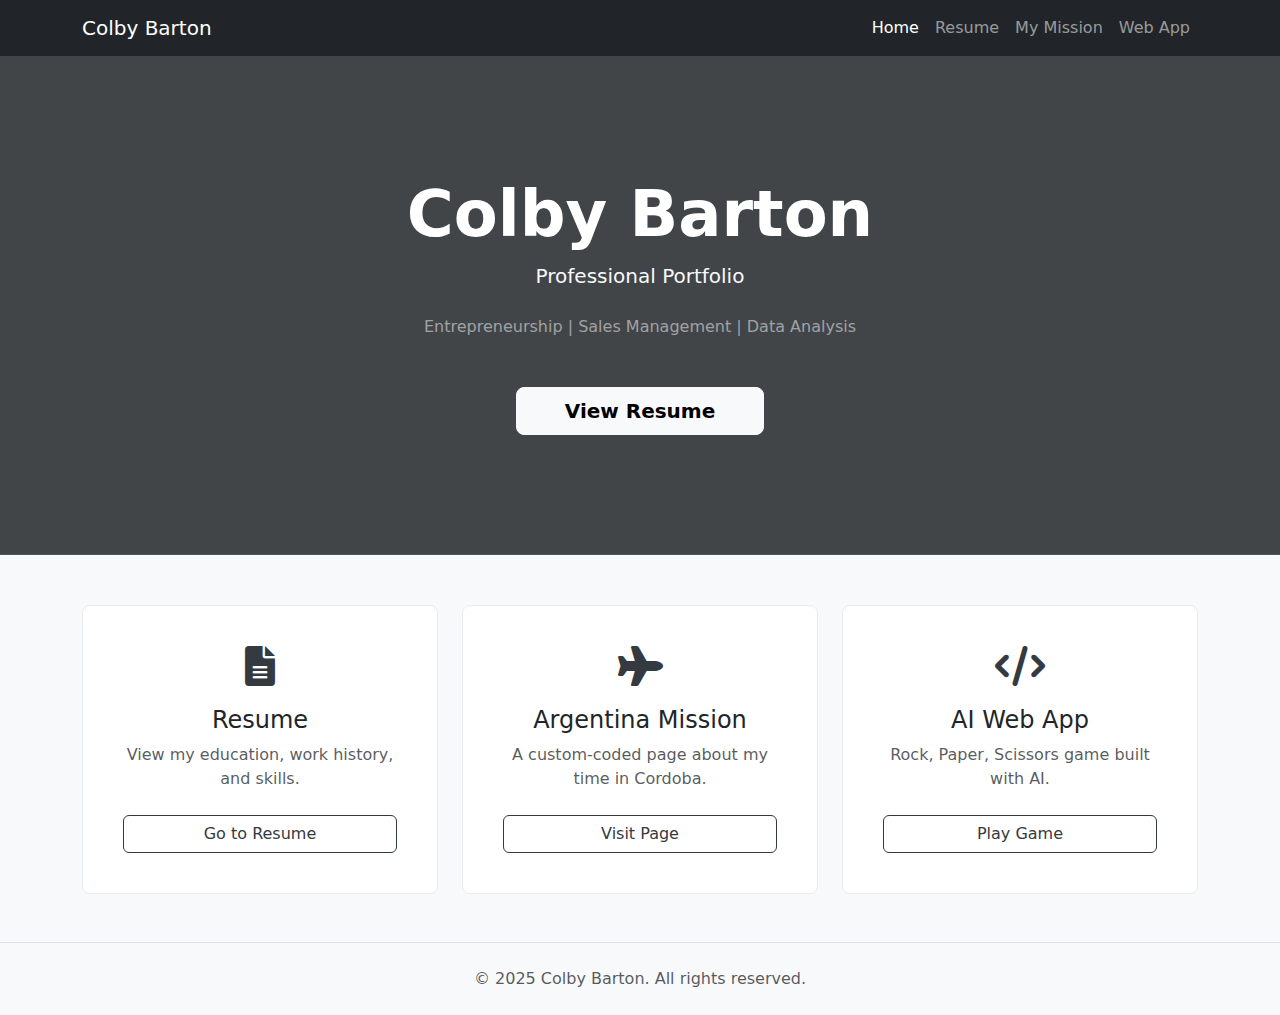
<file: index.html>
<!DOCTYPE html>
<html lang="en">
<head>
    <meta charset="UTF-8">
    <meta name="viewport" content="width=device-width, initial-scale=1.0">
    <title>Colby Barton - Home</title>
    <link href="https://cdn.jsdelivr.net/npm/bootstrap@5.3.0/dist/css/bootstrap.min.css" rel="stylesheet">
    <link rel="stylesheet" href="https://cdnjs.cloudflare.com/ajax/libs/font-awesome/6.0.0/css/all.min.css">
    <style>
        body { background-color: #f8f9fa; }
        .hero { 
            background: linear-gradient(rgba(33, 37, 41, 0.85), rgba(33, 37, 41, 0.85)), url('https://images.unsplash.com/photo-1486406146926-c627a92ad1ab?ixlib=rb-4.0.3&auto=format&fit=crop&w=1470&q=80');
            background-size: cover;
            background-position: center;
            color: white; 
            padding: 120px 0; 
            margin-bottom: 50px;
        }
        .feature-card {
            border: 1px solid #e9ecef;
            border-radius: 8px;
            transition: all 0.3s ease;
            background: white;
        }
        .feature-card:hover {
            transform: translateY(-5px);
            box-shadow: 0 15px 30px rgba(0,0,0,0.1);
            border-color: #343a40;
        }
        .card-icon {
            font-size: 2.5rem;
            color: #343a40; 
            margin-bottom: 20px;
        }
        .btn-outline-custom {
            color: #343a40;
            border-color: #343a40;
        }
        .btn-outline-custom:hover {
            background-color: #343a40;
            color: white;
        }
    </style>
</head>
<body>

    <nav class="navbar navbar-expand-lg navbar-dark bg-dark sticky-top">
        <div class="container">
            <a class="navbar-brand" href="index.html">Colby Barton</a>
            <button class="navbar-toggler" type="button" data-bs-toggle="collapse" data-bs-target="#navbarNav">
                <span class="navbar-toggler-icon"></span>
            </button>
            <div class="collapse navbar-collapse" id="navbarNav">
                <ul class="navbar-nav ms-auto">
                    <li class="nav-item"><a class="nav-link active" href="index.html">Home</a></li>
                    <li class="nav-item"><a class="nav-link" href="resume.html">Resume</a></li>
                    <li class="nav-item"><a class="nav-link" href="scratch.html">My Mission</a></li>
                    <li class="nav-item"><a class="nav-link" href="game.html">Web App</a></li>
                </ul>
            </div>
        </div>
    </nav>

    <header class="hero text-center">
        <div class="container">
            <h1 class="display-3 fw-bold">Colby Barton</h1>
            <p class="lead mb-4 text-light">Professional Portfolio</p>
            <p class="mb-5 text-white-50">Entrepreneurship | Sales Management | Data Analysis</p>
            <a href="resume.html" class="btn btn-light btn-lg px-5 fw-bold">View Resume</a>
        </div>
    </header>

    <div class="container my-5">
        <div class="row text-center g-4">
            <div class="col-md-4">
                <div class="card feature-card h-100 p-4">
                    <div class="card-body">
                        <i class="fas fa-file-alt card-icon"></i>
                        <h4 class="card-title">Resume</h4>
                        <p class="card-text text-muted mb-4">View my education, work history, and skills.</p>
                        <a href="resume.html" class="btn btn-outline-custom w-100">Go to Resume</a>
                    </div>
                </div>
            </div>
            <div class="col-md-4">
                <div class="card feature-card h-100 p-4">
                    <div class="card-body">
                        <i class="fas fa-plane card-icon"></i>
                        <h4 class="card-title">Argentina Mission</h4>
                        <p class="card-text text-muted mb-4">A custom-coded page about my time in Cordoba.</p>
                        <a href="scratch.html" class="btn btn-outline-custom w-100">Visit Page</a>
                    </div>
                </div>
            </div>
            <div class="col-md-4">
                <div class="card feature-card h-100 p-4">
                    <div class="card-body">
                        <i class="fas fa-code card-icon"></i>
                        <h4 class="card-title">AI Web App</h4>
                        <p class="card-text text-muted mb-4">Rock, Paper, Scissors game built with AI.</p>
                        <a href="game.html" class="btn btn-outline-custom w-100">Play Game</a>
                    </div>
                </div>
            </div>
        </div>
    </div>

    <footer class="bg-light text-center py-4 mt-auto border-top">
        <div class="container">
            <p class="text-muted mb-0">&copy; 2025 Colby Barton. All rights reserved.</p>
        </div>
    </footer>

    <script src="https://cdn.jsdelivr.net/npm/bootstrap@5.3.0/dist/js/bootstrap.bundle.min.js"></script>
</body>
</html>
</file>
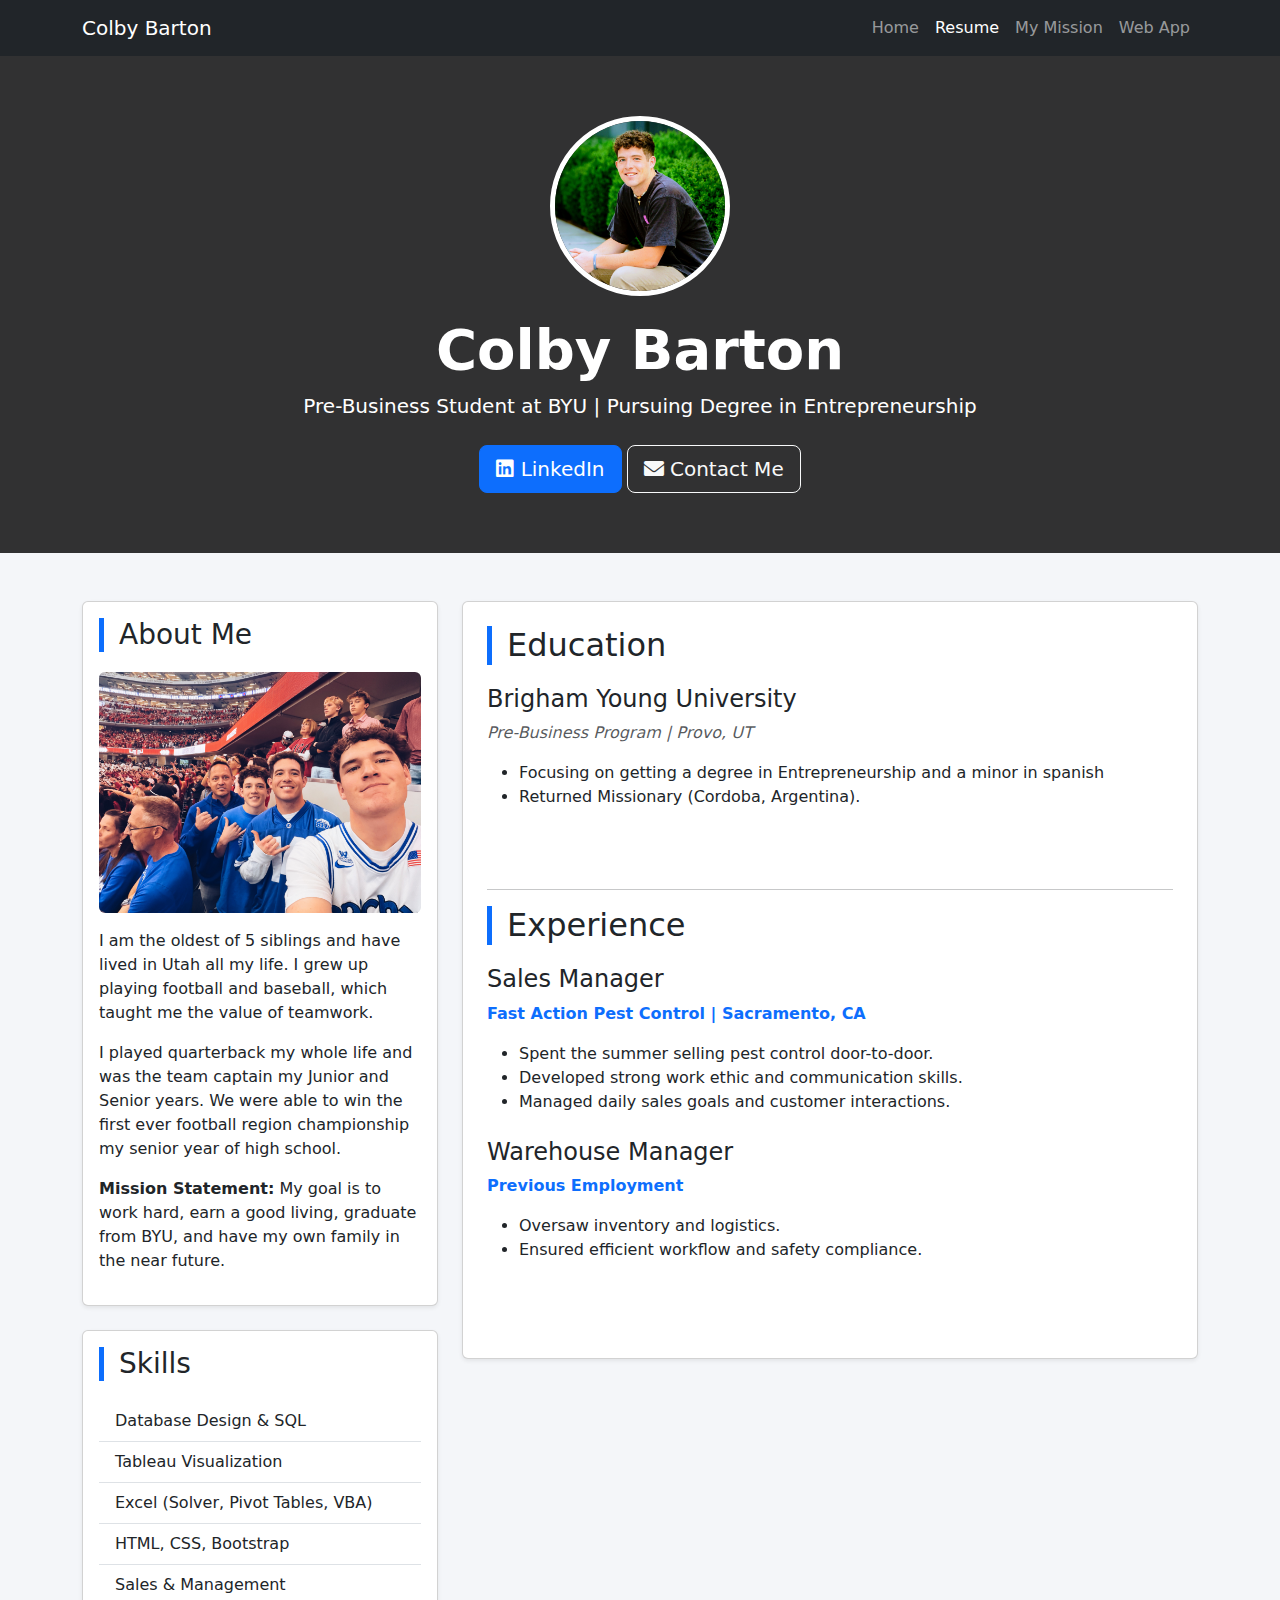
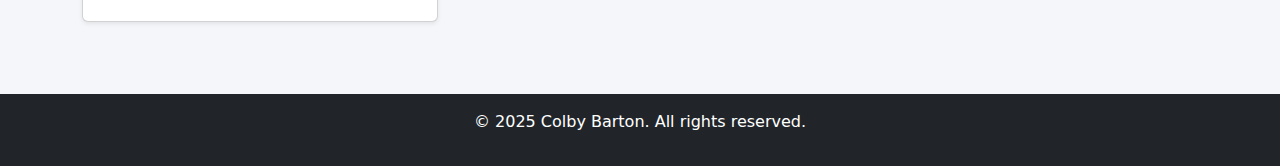
<file: resume.html>
<!DOCTYPE html>
<html lang="en">
<head>
    <meta charset="UTF-8">
    <meta name="viewport" content="width=device-width, initial-scale=1.0">
    <title>Colby Barton - Professional Portfolio</title>
    <link href="https://cdn.jsdelivr.net/npm/bootstrap@5.3.0/dist/css/bootstrap.min.css" rel="stylesheet">
    <link rel="stylesheet" href="https://cdnjs.cloudflare.com/ajax/libs/font-awesome/6.0.0/css/all.min.css">
    <style>
        body { background-color: #f4f6f9; }
        .hero { 
            background: linear-gradient(rgba(0,0,0,0.8), rgba(0,0,0,0.8)), url('https://images.unsplash.com/photo-1517245386807-bb43f82c33c4?ixlib=rb-4.0.3&auto=format&fit=crop&w=1470&q=80');
            background-size: cover;
            background-position: center;
            color: white; 
            padding: 60px 0; 
        }
        .profile-img {
            width: 180px;
            height: 180px;
            object-fit: cover;
            border-radius: 50%;
            border: 5px solid white;
            margin-bottom: 20px;
        }
        .section-title {
            border-left: 5px solid #0d6efd;
            padding-left: 15px;
            margin-bottom: 20px;
        }
    </style>
</head>
<body>

    <nav class="navbar navbar-expand-lg navbar-dark bg-dark sticky-top">
        <div class="container">
            <a class="navbar-brand" href="index.html">Colby Barton</a>
            <button class="navbar-toggler" type="button" data-bs-toggle="collapse" data-bs-target="#navbarNav">
                <span class="navbar-toggler-icon"></span>
            </button>
            <div class="collapse navbar-collapse" id="navbarNav">
                <ul class="navbar-nav ms-auto">
                    <li class="nav-item"><a class="nav-link" href="index.html">Home</a></li>
                    <li class="nav-item"><a class="nav-link active" href="resume.html">Resume</a></li>
                    <li class="nav-item"><a class="nav-link" href="scratch.html">My Mission</a></li>
                    <li class="nav-item"><a class="nav-link" href="game.html">Web App</a></li>
                </ul>
            </div>
        </div>
    </nav>

    <header class="hero text-center">
        <div class="container">
            <img src="images/Profile.JPG" alt="Colby Barton" class="profile-img">
            <h1 class="display-4 fw-bold">Colby Barton</h1>
            <p class="lead">Pre-Business Student at BYU | Pursuing Degree in Entrepreneurship</p>
            <div class="mt-4">
                <a href="https://www.linkedin.com/in/colbyjbarton" target="_blank" class="btn btn-primary btn-lg"><i class="fab fa-linkedin"></i> LinkedIn</a>
                <a href="mailto:colbyj06@byu.edu" class="btn btn-outline-light btn-lg"><i class="fas fa-envelope"></i> Contact Me</a>
            </div>
        </div>
    </header>

    <div class="container my-5">
        <div class="row">
            <div class="col-md-4 mb-4">
                <div class="card shadow-sm mb-4">
                    <div class="card-body">
                        <h3 class="section-title">About Me</h3>
                        <img src="images/brothers copy.jpg" alt="Me and my brothers at BYU game" class="img-fluid rounded mb-3">
                        <p>I am the oldest of 5 siblings and have lived in Utah all my life. I grew up playing football and baseball, which taught me the value of teamwork.</p>
                        <p>I played quarterback my whole life and was the team captain my Junior and Senior years. We were able to win the first ever football region championship my senior year of high school.</p>
                        <p><strong>Mission Statement:</strong> My goal is to work hard, earn a good living, graduate from BYU, and have my own family in the near future.</p>
                    </div>
                </div>

                <div class="card shadow-sm">
                    <div class="card-body">
                        <h3 class="section-title">Skills</h3>
                        <ul class="list-group list-group-flush">
                            <li class="list-group-item">Database Design & SQL</li>
                            <li class="list-group-item">Tableau Visualization</li>
                            <li class="list-group-item">Excel (Solver, Pivot Tables, VBA)</li>
                            <li class="list-group-item">HTML, CSS, Bootstrap</li>
                            <li class="list-group-item">Sales & Management</li>
                        </ul>
                    </div>
                </div>
            </div>

            <div class="col-md-8">
                <div class="card shadow-sm p-4">
                    <div class="mb-5">
                        <h2 class="section-title">Education</h2>
                        <h4>Brigham Young University</h4>
                        <p class="text-muted fst-italic">Pre-Business Program | Provo, UT</p>
                        <ul>
                            <li>Focusing on getting a degree in Entrepreneurship and a minor in spanish</li>
                            <li>Returned Missionary (Cordoba, Argentina).</li>
                        </ul>
                    </div>
                    <hr>
                    <div class="mb-5">
                        <h2 class="section-title">Experience</h2>
                        <div class="mb-4">
                            <h4>Sales Manager</h4>
                            <p class="text-primary fw-bold">Fast Action Pest Control | Sacramento, CA</p>
                            <ul>
                                <li>Spent the summer selling pest control door-to-door.</li>
                                <li>Developed strong work ethic and communication skills.</li>
                                <li>Managed daily sales goals and customer interactions.</li>
                            </ul>
                        </div>
                        <div class="mb-4">
                            <h4>Warehouse Manager</h4>
                            <p class="text-primary fw-bold">Previous Employment</p>
                            <ul>
                                <li>Oversaw inventory and logistics.</li>
                                <li>Ensured efficient workflow and safety compliance.</li>
                            </ul>
                        </div>
                    </div>
                </div>
            </div>
        </div>
    </div>

    <footer class="bg-dark text-white text-center py-3 mt-5">
        <p>&copy; 2025 Colby Barton. All rights reserved.</p>
    </footer>

    <script src="https://cdn.jsdelivr.net/npm/bootstrap@5.3.0/dist/js/bootstrap.bundle.min.js"></script>
</body>
</html>
</file>
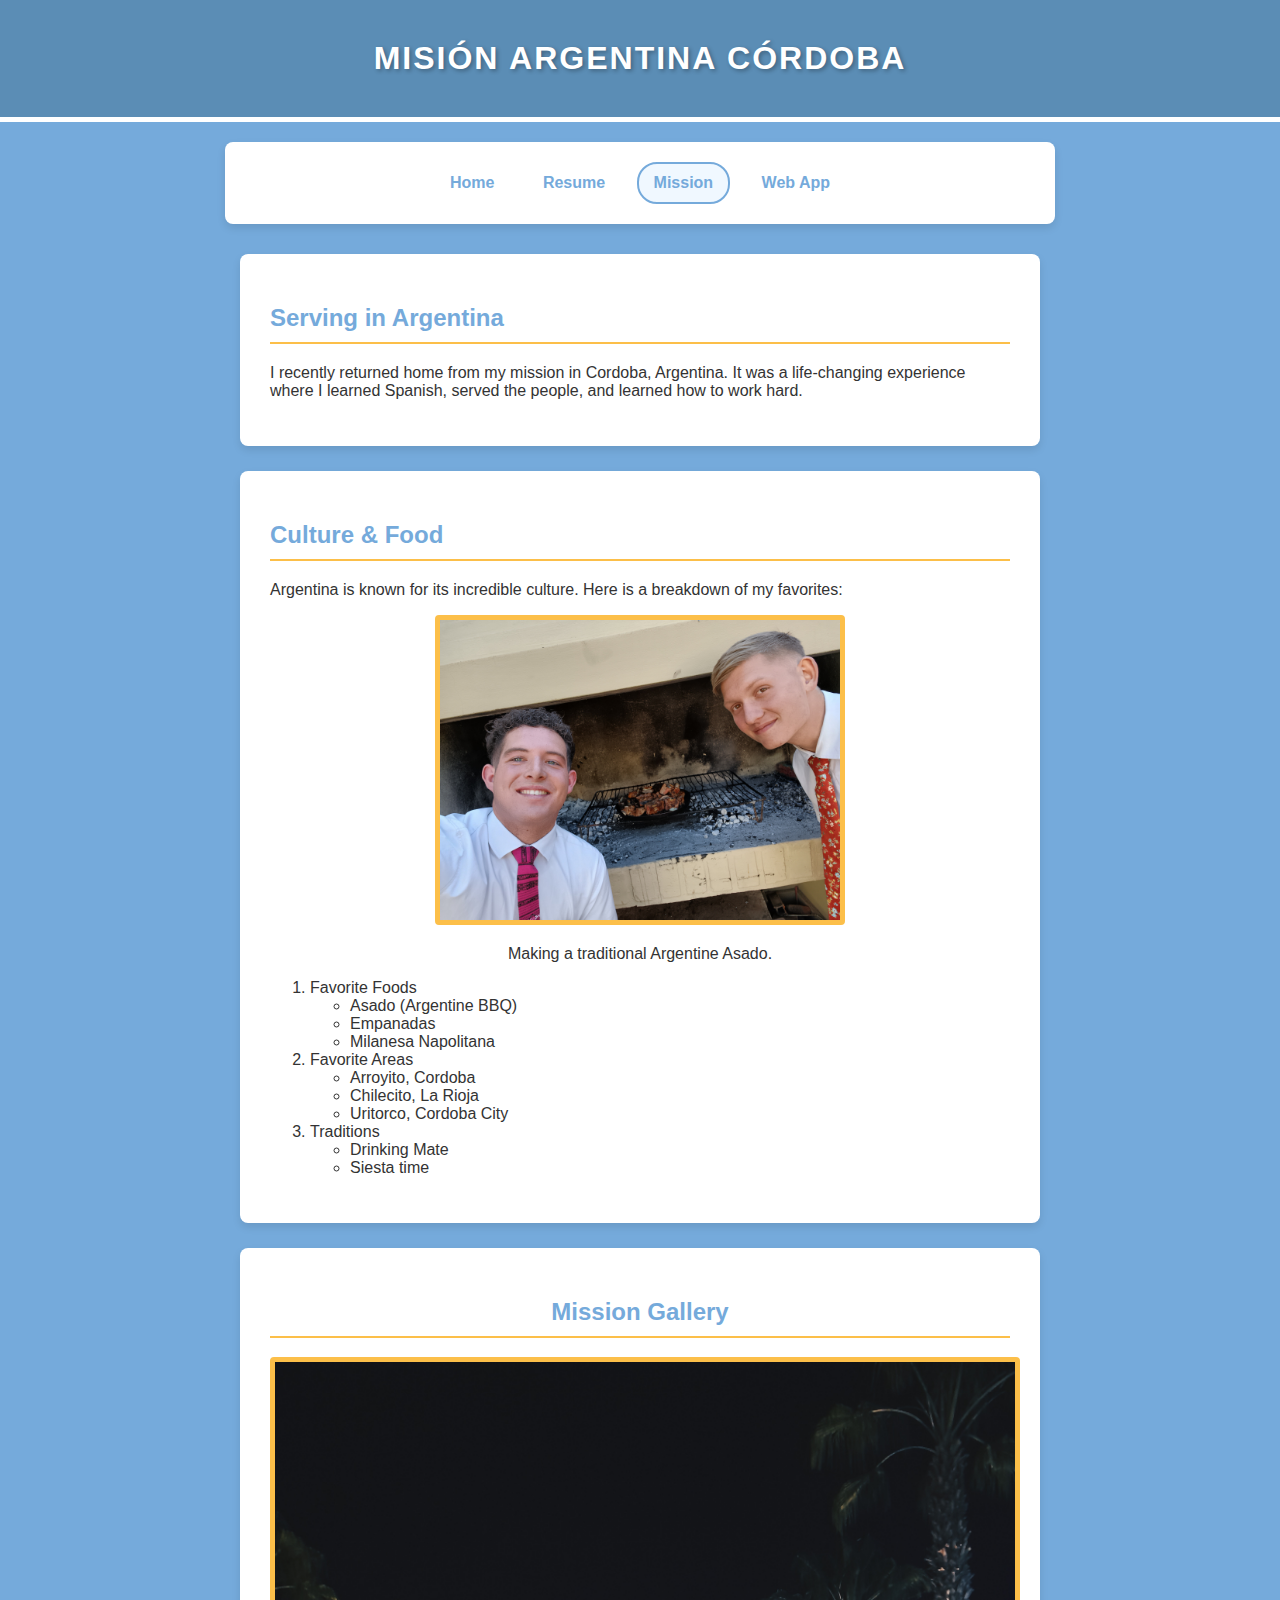
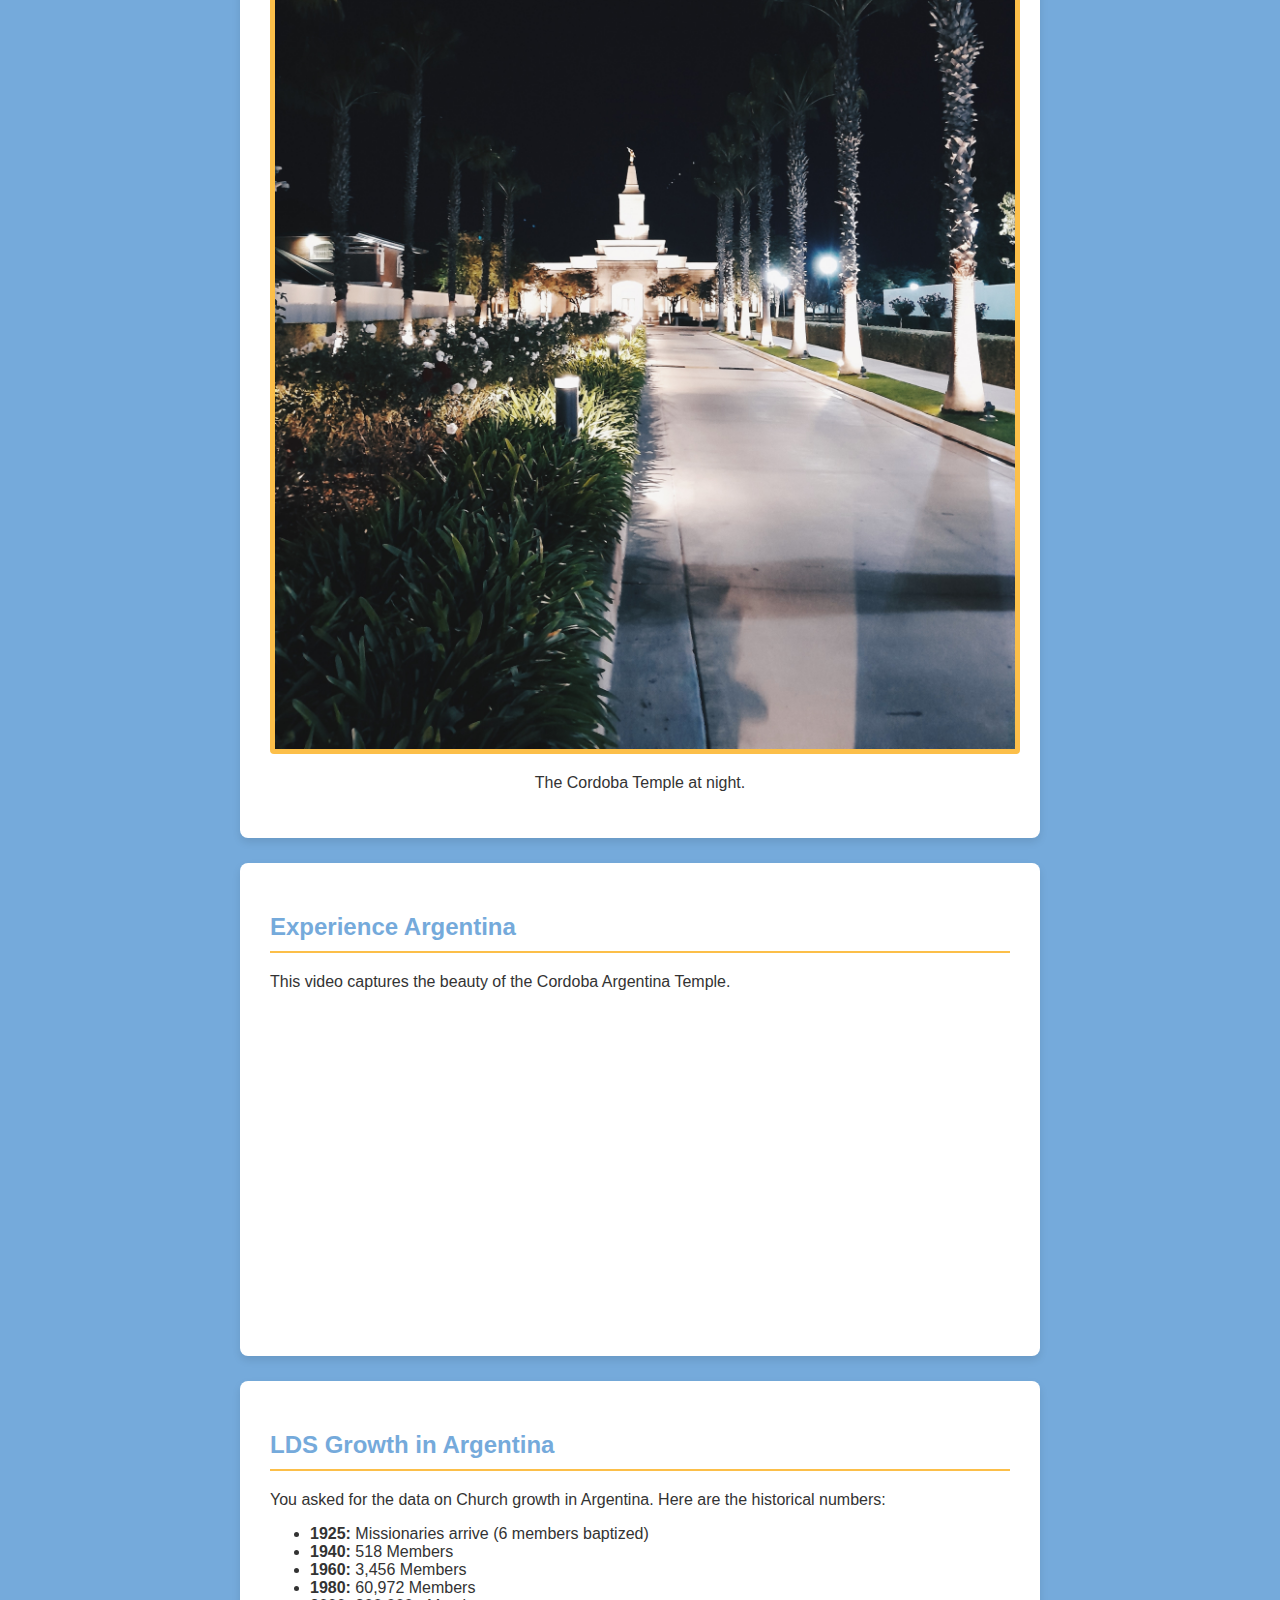
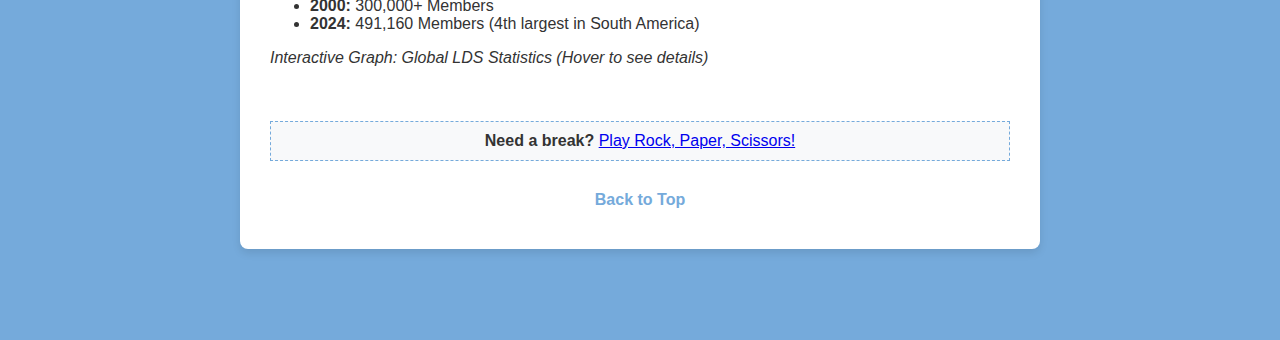
<file: scratch.html>
<!DOCTYPE html>
<html lang="en">
<head>
    <meta charset="UTF-8">
    <meta name="viewport" content="width=device-width, initial-scale=1.0">
    <title>My Mission to Argentina</title>
    <link rel="stylesheet" href="scratch.css">
</head>
<body>

    <a id="top"></a>

    <div class="header-banner">
        <h1>Misión Argentina Córdoba</h1>
    </div>

    <div class="custom-nav-bar">
        <a href="index.html" class="menu-link">Home</a>
        <a href="resume.html" class="menu-link">Resume</a>
        <a href="scratch.html" class="menu-link active-page">Mission</a>
        <a href="game.html" class="menu-link">Web App</a>
    </div>

    <div class="main-container">
        
        <div class="content-box">
            <h2>Serving in Argentina</h2>
            <p>I recently returned home from my mission in Cordoba, Argentina. It was a life-changing experience where I learned Spanish, served the people, and learned how to work hard.</p>
        </div>

        <div class="content-box">
            <h2>Culture & Food</h2>
            <p>Argentina is known for its incredible culture. Here is a breakdown of my favorites:</p>
            
            <div class="image-wrapper">
                <img src="images/asado.JPG" alt="Making Asado" class="styled-image featured-image">
                <p class="caption">Making a traditional Argentine Asado.</p>
            </div>

            <ol>
                <li>Favorite Foods
                    <ul>
                        <li>Asado (Argentine BBQ)</li>
                        <li>Empanadas</li>
                        <li>Milanesa Napolitana</li>
                    </ul>
                </li>
                <li>Favorite Areas
                    <ul>
                        <li>Arroyito, Cordoba</li>
                        <li>Chilecito, La Rioja</li>
                        <li>Uritorco, Cordoba City</li>
                    </ul>
                </li>
                <li>Traditions
                    <ul>
                        <li>Drinking Mate</li>
                        <li>Siesta time</li>
                    </ul>
                </li>
            </ol>
        </div>

        <div class="content-box photo-section">
            <h2>Mission Gallery</h2>
            <img src="images/cordobatemple.jpg" alt="Cordoba Temple" class="styled-image">
            <p class="caption">The Cordoba Temple at night.</p>
        </div>

        <div class="content-box">
            <h2>Experience Argentina</h2>
            <p>This video captures the beauty of the Cordoba Argentina Temple.</p>
            <iframe width="560" height="315" src="https://www.youtube.com/embed/dMq2mZHmmKU" title="Cordoba Argentina Temple" frameborder="0" allow="accelerometer; autoplay; clipboard-write; encrypted-media; gyroscope; picture-in-picture" allowfullscreen></iframe>
        </div>

        <div class="content-box">
            <h2>LDS Growth in Argentina</h2>
            <p>You asked for the data on Church growth in Argentina. Here are the historical numbers:</p>
            <ul>
                <li><strong>1925:</strong> Missionaries arrive (6 members baptized)</li>
                <li><strong>1940:</strong> 518 Members</li>
                <li><strong>1960:</strong> 3,456 Members</li>
                <li><strong>1980:</strong> 60,972 Members</li>
                <li><strong>2000:</strong> 300,000+ Members</li>
                <li><strong>2024:</strong> 491,160 Members (4th largest in South America)</li>
            </ul>

            <p><em>Interactive Graph: Global LDS Statistics (Hover to see details)</em></p>
            
            <div class='tableauPlaceholder tableau-container' id='viz1702588005324'>
                <noscript><a href='#'><img alt='LDS Statistics' src='https://public.tableau.com/static/images/LD/LDSChurchStatistics/KPIDashboard/1.png' style='border: none' /></a></noscript>
                <object class='tableauViz'  style='display:none;'>
                    <param name='host_url' value='https%3A%2F%2Fpublic.tableau.com%2F' /> 
                    <param name='embed_code_version' value='3' /> 
                    <param name='site_root' value='' />
                    <param name='name' value='LDSChurchStatistics/KPIDashboard' />
                    <param name='tabs' value='no' />
                    <param name='toolbar' value='yes' />
                    <param name='animate_transition' value='yes' />
                    <param name='display_static_image' value='yes' />
                    <param name='display_spinner' value='yes' />
                    <param name='display_overlay' value='yes' />
                    <param name='display_count' value='yes' />
                    <param name='language' value='en-US' />
                </object>
            </div>
            <script type='text/javascript'>
                var divElement = document.getElementById('viz1702588005324');
                var vizElement = divElement.getElementsByTagName('object')[0];
                if ( divElement.offsetWidth > 800 ) { vizElement.style.width='1000px';vizElement.style.height='850px';} else if ( divElement.offsetWidth > 500 ) { vizElement.style.width='100%';vizElement.style.height='850px';} else { vizElement.style.width='100%';vizElement.style.height='1300px';}
                var scriptElement = document.createElement('script');
                scriptElement.src = 'https://public.tableau.com/javascripts/api/viz_v1.js';
                vizElement.parentNode.insertBefore(scriptElement, vizElement);
            </script>

            <br>
            
            <p class="game-promo">
                <strong>Need a break?</strong> 
                <a href="game.html">Play Rock, Paper, Scissors!</a>
            </p>

            <div class="button-container bottom-nav">
                <a href="#top" class="nav-button">Back to Top</a>
            </div>
        </div>

        <br><br>
        
    </div>

</body>
</html>
</file>
<file: scratch.css>
/* Requirement: Custom background color (Argentina Flag Light Blue) */
body {
    background-color: #75aadb; 
    margin: 0;
    padding: 0;
    /* Requirement: Style specifying font family */
    font-family: 'Verdana', Geneva, sans-serif;
    color: #333;
}

/* Requirement: Style specifying font color */
h1 {
    color: #ffffff;
    text-transform: uppercase;
    letter-spacing: 2px;
    margin: 0;
    padding: 40px 0;
    text-shadow: 2px 2px 4px rgba(0,0,0,0.3);
}

h2 {
    color: #75aadb;
    border-bottom: 2px solid #fcbf49; /* Sun of May yellow */
    padding-bottom: 10px;
}

.header-banner {
    background-color: #5b8db5;
    text-align: center;
    border-bottom: 5px solid white;
}

/* Requirement: At least three divs for positioning and styling */

/* Div 1: Main Container */
.main-container {
    max-width: 800px;
    margin: 30px auto;
    padding: 0 15px;
    text-align: center;
}

/* Div 2: Content Boxes */
.content-box {
    background-color: #ffffff;
    padding: 30px;
    margin-bottom: 25px;
    border-radius: 8px;
    box-shadow: 0 4px 8px rgba(0,0,0,0.1);
    text-align: left;
}

/* Div 3: Image styling */
.photo-section {
    text-align: center;
}

.image-wrapper {
    text-align: center; 
    margin: 15px 0;
}

.styled-image {
    max-width: 100%;
    height: auto;
    border: 5px solid #fcbf49;
    border-radius: 4px;
}

.featured-image {
    height: 300px; 
    width: 400px; 
    object-fit: cover;
}

/* Button Containers */
.button-container {
    text-align: center; 
    margin-top: 20px;
}

.bottom-nav {
    margin-top: 30px;
    margin-bottom: 10px;
}

/* Link Styling */
a.nav-button {
    background-color: white;
    color: #75aadb;
    padding: 10px 20px;
    text-decoration: none;
    border-radius: 20px;
    font-weight: bold;
    border: 2px solid white;
    transition: 0.3s;
}

a.nav-button:hover {
    background-color: #75aadb;
    color: white;
}

/* ============================ */
/* NEW: CUSTOM NAVIGATION BAR   */
/* ============================ */

.custom-nav-bar {
    background-color: white;
    padding: 15px;
    text-align: center;
    max-width: 800px;
    margin: 20px auto; /* Centers the bar */
    border-radius: 8px; /* Matches your content boxes */
    box-shadow: 0 4px 8px rgba(0,0,0,0.1);
}

.menu-link {
    text-decoration: none;
    color: #75aadb; /* Your theme blue */
    font-weight: bold;
    padding: 10px 15px;
    margin: 5px; /* Spacing between links */
    border-radius: 20px;
    transition: 0.3s;
    display: inline-block; /* Allows them to sit side-by-side */
    border: 2px solid transparent;
}

.menu-link:hover {
    background-color: #75aadb;
    color: white;
}

/* Highlights the current page */
.active-page {
    border: 2px solid #75aadb;
    background-color: #f0f8ff;
}

/* ============================ */

.game-promo {
    background-color: #f8f9fa;
    border: 1px dashed #75aadb;
    padding: 10px;
    text-align: center;
    margin-top: 20px;
}

/* Tableau Container */
.tableau-container {
    position: relative; 
    width: 100%; 
    max-width: 800px; 
    margin: auto;
}
</file>
